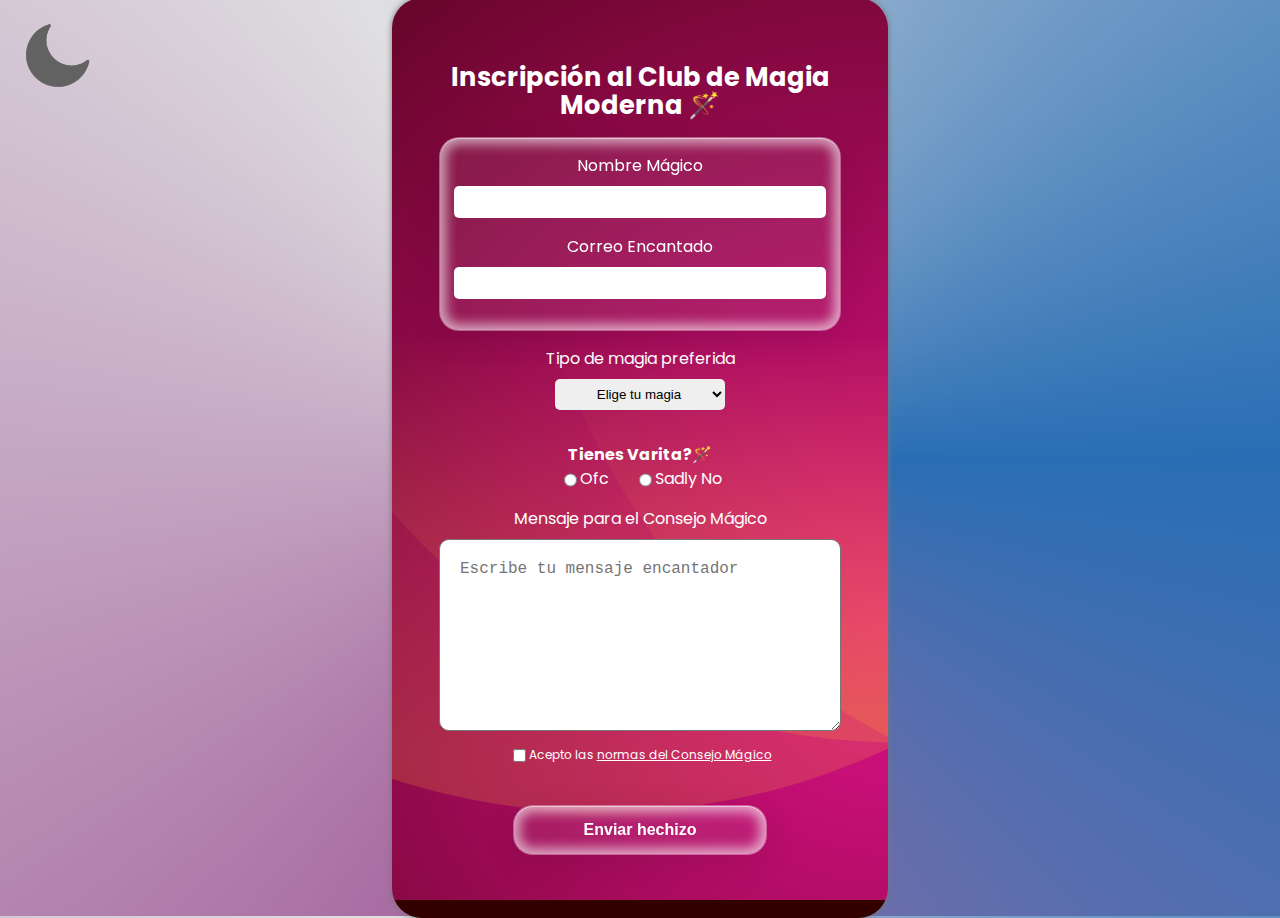
<file: html/index.html>
<!DOCTYPE html>
<html lang="en">
<head>
    <meta charset="UTF-8">
    <meta name="viewport" content="width=device-width, initial-scale=1.0">
    <title>Magic Form</title>
    <link rel="stylesheet" href="../css/styles.css">
    <link rel="preconnect" href="https://fonts.googleapis.com">
<link rel="preconnect" href="https://fonts.gstatic.com" crossorigin>
<link href="https://fonts.googleapis.com/css2?family=Poppins:ital,wght@0,100;0,200;0,300;0,400;0,500;0,600;0,700;0,800;0,900;1,100;1,200;1,300;1,400;1,500;1,600;1,700;1,800;1,900&family=Roboto:ital,wght@0,100..900;1,100..900&display=swap" rel="stylesheet">
</head>
<body>

            <img src="../images/dark_theme_icon/moon.png" id="icon" alt="Activa Dark Mode">

<div id="form-container">
        <form id="form">
            <h1>Inscripción al Club de Magia Moderna 🪄</h1>
                <div class="glass-card">
            <label class="form__label" for="nombre">Nombre Mágico</label> <!--El atributo for en una etiqueta <label> sirve para asociar esa etiqueta con un campo de formulario específico, usando el valor del id de ese campo.-->
            <input class="form__input" type="text" id="nombre" name="nombre" required>

            <label class="form__label" for="correo">Correo Encantado</label>
            <input class="form__input" type="email" id="correo" name="correo" required>


                    </div>

            <div class="form__div--center">
            <label class="form__label" for="tipo-magia">Tipo de magia preferida</label>
            <select class="form__input" name="tipo-magia" required>
                <option value="none">Elige tu magia</option>
                <option value="Caleroística">Caleroística</option>
                <option value="Black Power">Black Power</option>
                <option value="Perma Frostbolt">Perma Frostbolt</option>
                <option value="Chaos Bolt">Chaos Bolt</option>
                <option value="Muggle">Muggle</option>
                <option value="Mago quien lo lea">Mago quien lo lea</option>
              
            </select>

            <p>Tienes Varita?🪄</p>

            <div class="form__radio">


            <input type="radio" id="varita-si" name="varita" value="si" required>
            <label for="varita-si">Ofc</label>

            <input class="form__radio--no" id="varita-no" type="radio" name="varita" value="no" required>
            <label for="varita-no">Sadly No</label>

                            
            </div>
            </div>
            <label class="form__label" for="mensaje">Mensaje para el Consejo Mágico</label>
            <textarea class="form__textarea" name="mensaje" placeholder="Escribe tu mensaje encantador"></textarea>

                <div class="form__div--normas">
            <input type="checkbox" name="aceptar-normas" required>
            <label class="form__label--text" for="aceptar-normas">Acepto las <a href="../html/normas.html" target="_blank">normas del Consejo Mágico</a></label>
                </div>
                
                        <div class="form__wrapper">
                        <button class="form__button glass-card" type="submit">Enviar hechizo</button>
                        <div class="form__button--sparkle"></div>
                        </div>

        </form>

        </div>
                <div id="success-message">¡Tu magia está en proceso...!</div>

<script src="../javascript/darkmode.js"></script>
<script src="../javascript/sparkle.js"></script>
<script src="../javascript/success-form.js"></script>
</body>
</html>
</file>
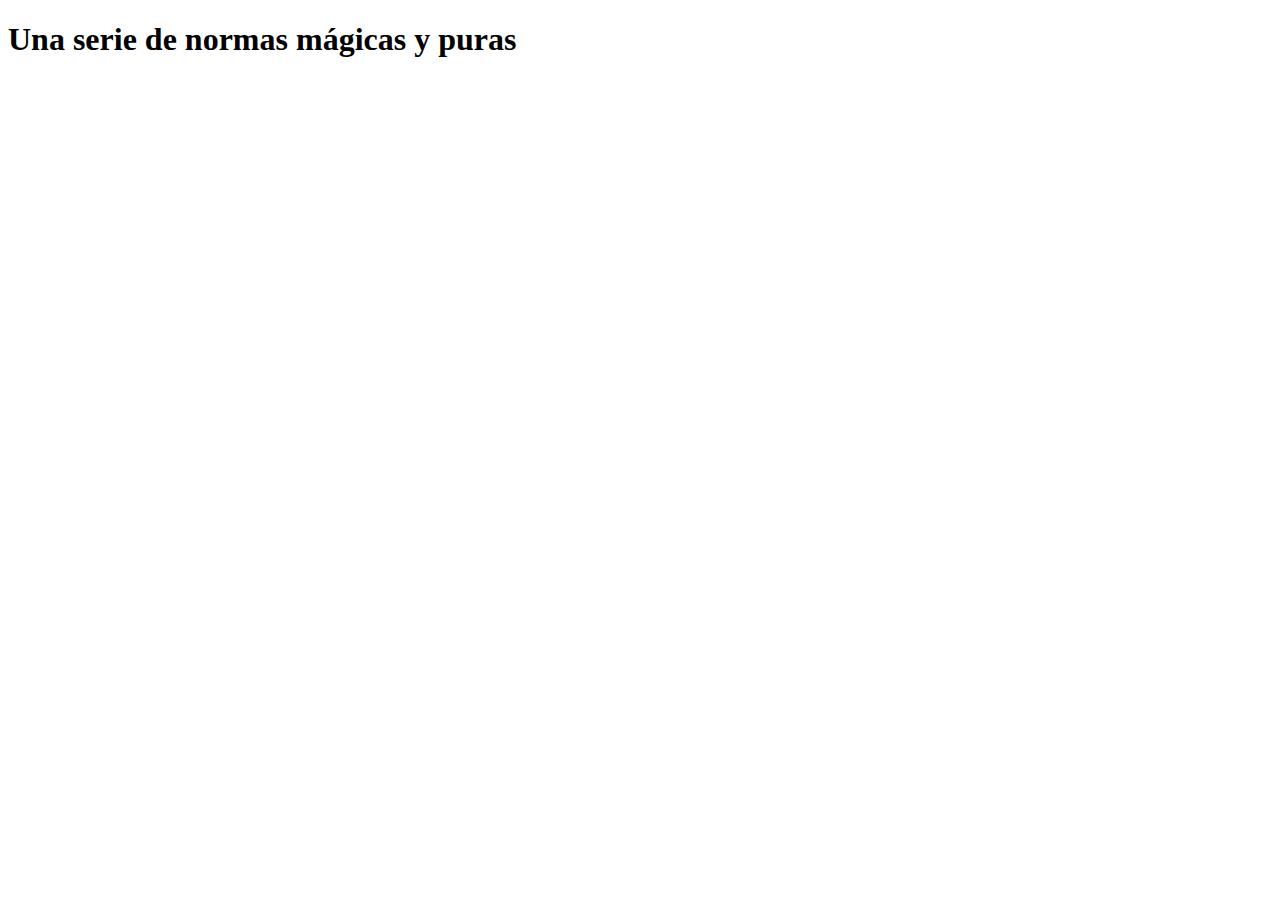
<file: html/normas.html>
<!DOCTYPE html>
<html lang="en">
<head>
    <meta charset="UTF-8">
    <meta name="viewport" content="width=device-width, initial-scale=1.0">
    <title>Normas Mágicas</title>
</head>
<body>
    <h1>Una serie de normas mágicas y puras</h1>
</body>
</html>
</file>
<file: css/styles.css>
:root {
    --primary-color: white;
    --gradient-color: conic-gradient(from 90deg,#296EB4,#A96DA3,#E0E0E2,#296EB4);
    
}


.dark-mode {

    --primary-color: black;
    --gradient-color: conic-gradient(from 90deg,#296EB4,#A96DA3,black,#296EB4);
}

/* Empieza Form CSS */

body {
    background: var(--gradient-color);
    font-family: "poppins";
    display: flex;
   justify-content: center;
   align-items: center;
   flex-direction: column;
   min-height: 100vh;
}

#icon {
  width:80px;
  position:absolute;
  top: 15px;
  left: 15px;
  cursor: pointer;
}

#form-container {
  display: flex;
  justify-content: center;
  align-items: center;
  height: 100vh;
}

#form {
        margin:auto;
        display:flex;
        flex-direction: column;
        justify-content: center;
        align-items: center;
        width: 400px;
        margin-top: 50px;
        margin-bottom: 50px;
        height:auto;
        color: var(--primary-color);
        padding: 3rem;
        padding-top: 3rem;
        padding-bottom: 3rem;
        box-shadow: 0 0 6px #777;
        border-radius: 30px;
        background-color: #330000;
        background-image: url("data:image/svg+xml,%3Csvg xmlns='http://www.w3.org/2000/svg' width='100%' height='100%' viewBox='0 0 800 400'%3E%3Cdefs%3E%3CradialGradient id='a' cx='396' cy='281' r='514' gradientUnits='userSpaceOnUse'%3E%3Cstop offset='0' stop-color='%23D18'/%3E%3Cstop offset='1' stop-color='%23330000'/%3E%3C/radialGradient%3E%3ClinearGradient id='b' gradientUnits='userSpaceOnUse' x1='400' y1='148' x2='400' y2='333'%3E%3Cstop offset='0' stop-color='%23FA3' stop-opacity='0'/%3E%3Cstop offset='1' stop-color='%23FA3' stop-opacity='0.5'/%3E%3C/linearGradient%3E%3C/defs%3E%3Crect fill='url(%23a)' width='800' height='400'/%3E%3Cg fill-opacity='0.4'%3E%3Ccircle fill='url(%23b)' cx='267.5' cy='61' r='300'/%3E%3Ccircle fill='url(%23b)' cx='532.5' cy='61' r='300'/%3E%3Ccircle fill='url(%23b)' cx='400' cy='30' r='300'/%3E%3C/g%3E%3C/svg%3E");
        background-attachment: fixed;
        background-size: cover;
    

        h1{
            font-size: 1.6rem;
            line-height: 1.1;
            text-align: center;
        }

        
            p {
            font-weight: bold;
            margin-bottom: -1px;
        }

}


.form__label {
  margin-bottom: 8px;
  display:block;
}

.form__input {
            width:90%;
            border-radius: 5px;
            border:none;
            height: 1.9rem;
            margin-bottom: 1rem;
            padding-left: 10px;

            option{
              font-size: 13px;
              font-family: "poppins";
              text-align: center;
            }
}


.form__div--center {
  display:flex;
  flex-direction: column;
  align-items: center;
  justify-content: center;
}

.form__radio{
  margin-bottom: 15px;
  display:flex;
  
}

.form__radio--no {
  margin-left:30px;
}

.form__textarea {
    font-size: 16px;
    padding: 20px;
    width:90%;
    height: 150px;
    border-radius: 10px;

}

.form__label--text{
        font-size: 12px;

        a {
          color: var(--primary-color);
        }
        
        
}

.form__div--normas {
  display:flex;
  align-items: center;
  justify-content: left;
  margin-top: 15px;
  margin-bottom: 15px;
}

/*button sparkle */


.form__button {
  font-size: 16px;
  font-weight: bold;
  margin-top: 25px;
  padding: 20px 70px;
  background: transparent;
  color: white;
  width: 100%;
  border-radius: 30px;
  border: 1px solid black;
  box-shadow: 0 1px 3px 1px rgba(0, 0, 0, 0.25);
  cursor: pointer;
  transition: 0.3s ease;
  position: relative;
  z-index: 1;
}

.form__button:hover {
  transform: translateY(-5px);
  background-color: #155724;
}

.form__button--sparkle {
  position: absolute;
  top: 0;
  left: 0;
  width: 100%;
  height: 100%;
  pointer-events: none;
  overflow: visible;
}

.sparkle {
  position: absolute;
  width: 6px;
  height: 6px;
  background: gold;
  border-radius: 50%;
  pointer-events: none;
  animation: sparkle-fall 0.8s ease-out forwards;
  z-index: 2;
}

@keyframes sparkle-fall {
  0% {
    opacity: 1;
    transform: translate(0, 0) scale(1);
  }
  100% {
    opacity: 0;
    transform: translate(var(--x), var(--y)) scale(0.5);
  }
}

#success-message {
  display: none;
  position: fixed;
  top: 50%;
  left: 50%;
  transform: translate(-50%, -50%);
  color: #155724;
  background-color: var(--primary-color);
  border: 1px solid var(--primary-color);
  padding: 60px;
  border-radius: 8px;
  font-size: 1.2rem;
  text-align: center;
  z-index: 999;
  box-shadow: 0 0 20px rgba(0, 0, 0, 0.2);

}


/*glassphormish test */


.glass-card {
  width: 100%;
  height: auto;
  padding-top: 15px;
  padding-bottom: 15px;
  display:flex;
  flex-direction: column;
  justify-content:flex-end;
  align-items: center;
  margin-bottom: 15px;
  background: rgba(255, 255, 255, 0.08);
  backdrop-filter: blur(6px);
  -webkit-backdrop-filter: blur(6px);
  border-radius: 20px;
  border: 1px solid rgba(255, 255, 255, 0.3);
  box-shadow: 
    0 8px 32px rgba(0, 0, 0, 0.1),
    inset 0 1px 0 rgba(255, 255, 255, 0.5),
    inset 0 -1px 0 rgba(255, 255, 255, 0.1),
    inset 0 0 12px 6px rgba(255, 255, 255, 0.6);
  position: relative;
  overflow: hidden;
}
</file>
